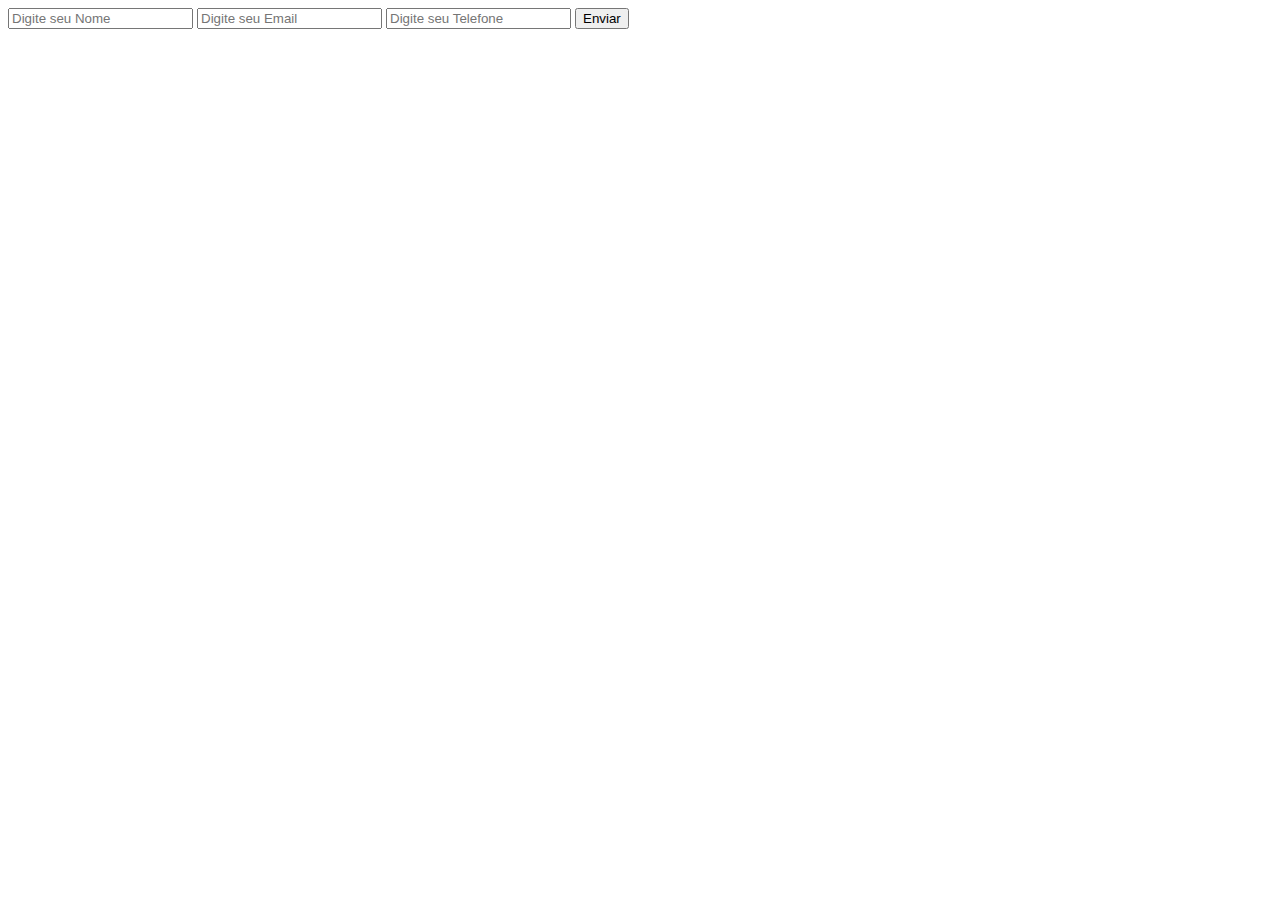
<file: index.html>
<!DOCTYPE html>
<html lang="pt-br">
<head>
	<meta charset="UTF-8">
	<meta http-equiv="X-UA-Compatible" content="IE=edge">
	<meta name="viewport" content="width=device-width, initial-scale=1.0">
	<title>Formulário</title>
</head>
<body>
	<form method="POST" onsubmit="salvarDados(event)">
    	<input type="text" id="idNome" required placeholder="Digite seu Nome"/>
		<input type="text" id="idEmail" required placeholder="Digite seu Email"/>
		<input type="text" id="idTel" required placeholder="Digite seu Telefone"/>
    	<button type="submit">Enviar</button>
    </form>
    <script src="./js/script.js"></script>
</body>
</html>
</file>
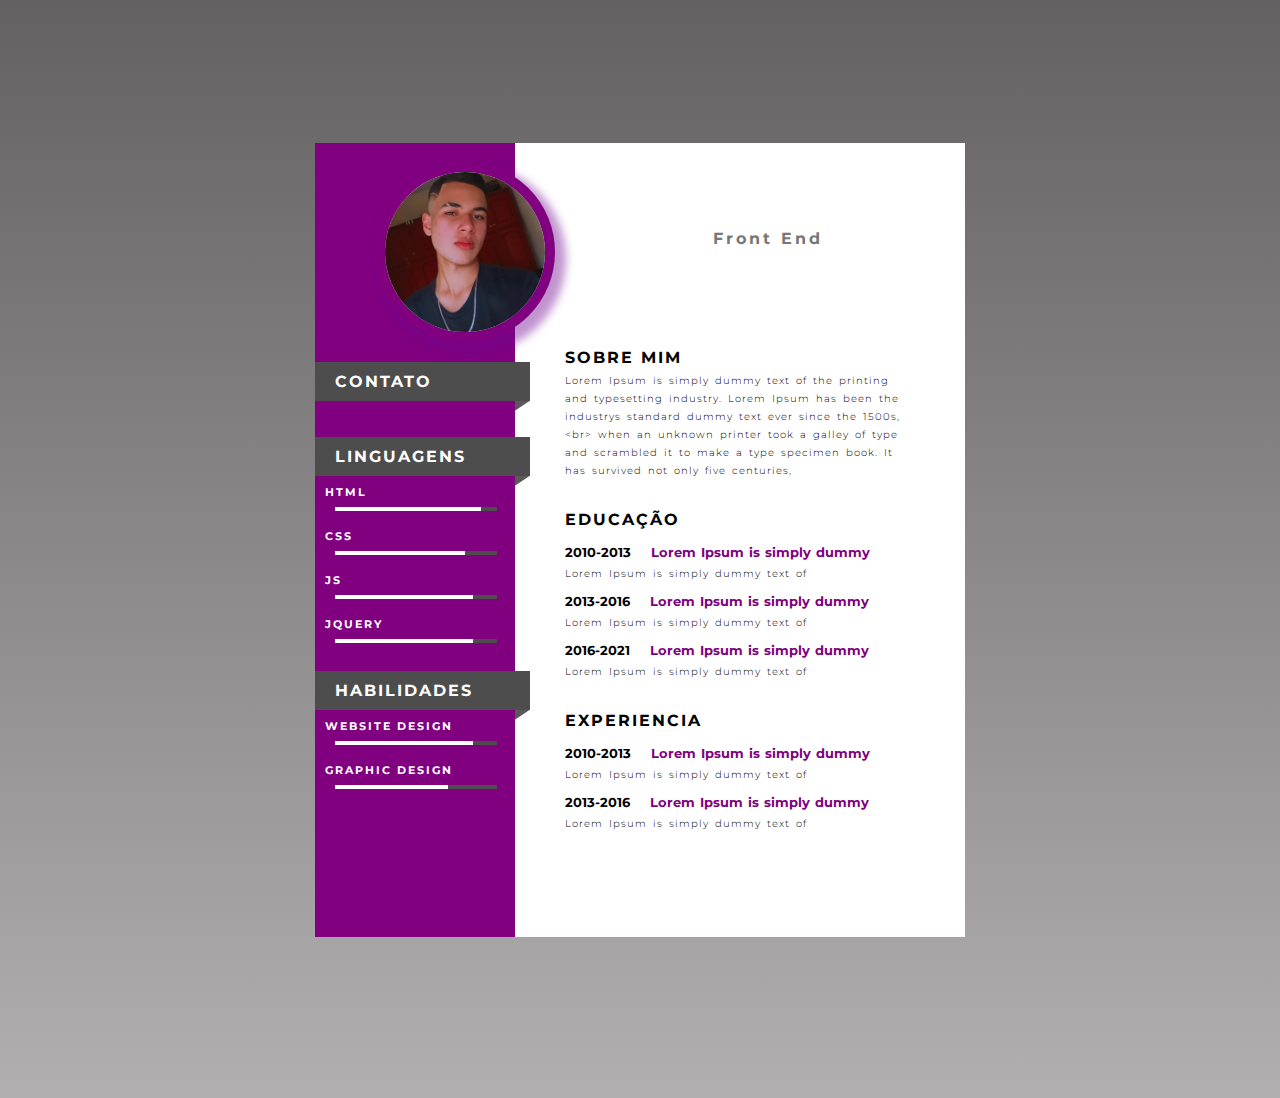
<file: curriculo.html>
<!DOCTYPE html>
<html lang="pt-br">
<head>
	<meta charset="UTF-8">
	<meta http-equiv="X-UA-Compatible" content="IE=edge">
	<meta name="viewport" content="width=device-width, initial-scale=1.0">
	<link rel="stylesheet" type="text/css" href="css/style.css">
	<link href="https://fonts.googleapis.com/icon?family=Material+Icons" rel="stylesheet">
	<title>Currículo</title>
</head>
<body>
	<script src="./js/app.js"></script>
</body>
</html>
</file>
<file: css/style.css>
@import url('https://fonts.googleapis.com/css2?family=Montserrat&display=swap');

*{
	margin: 0px; 
	padding: 0px;
	box-sizing: border-box; 
	font-family: 'Montserrat', sans-serif;
}

body{
	background-image: linear-gradient(#636162, #b1afaf);
	height: 122vh;
	font-weight: bold;
	letter-spacing: 2px;
}

.main{
	background-color: white;
	height: 794PX;
	width: 650px;
	position: absolute;
	transform: translate(-50%, -50%);
	left: 50%;
	top: 60%;
}

.left{
	background-color: purple;
	width: 200px;
	height: 100%;
	float: left;
}

.right{
	width: 450px;
	float: left;
}

.profile-img{
	height: 180px;
	width: 180px;
	background-color: #ddd;
	border-radius: 50%;
	margin-bottom: 20px;
	margin-left: 60px;
	border: 10px solid purple;
	box-shadow: 6px 7px 9px 5px #6f078f6e;
}

.profile-img img{
	width: 100%;
	border-radius: 50%;
}

.box-1{
	position: relative;
}

.heading{
	background-color: #4d4d4d;
	padding: 10px;
	color: #fff;
	text-align: left;
	padding-left: 20px;
	margin-right: -15px;
}

.heading::after{
	content: '';
	position: absolute;
	width: 21px;
	height: 18px;
	background-color: #5a5959;
	left: 191px;
	top: 26px;
	transform:rotate(56deg);
	z-index: -1;
}

.p1{
	padding: 9px 10px;
	font-size: 11px;
	color: #fff;
}

.p8{
	color: #777;
	font-size: 16px;
}

.icons1{
	font-size: 16px!important;
	padding-right: 10px!important;
	vertical-align: sub;
}

.skill-container{
	width: 90%;
	background-color: #4d4d4d;
	margin: 0px 10px;
}

.skill-html{
	text-align: right;
	padding-top: 2px;
	padding-bottom: 2px;
	margin-top: 8px;
	color: white;
	width: 90%;
	background-color: white;
}

.skill-css{
	text-align: right;
	padding-top: 2px;
	padding-bottom: 2px;
	margin-top: 8px;
	color: white;
	width: 80%;
	background-color: white;
}

.skill-js{
	text-align: right;
	padding-top: 2px;
	padding-bottom: 2px;
	margin-top: 8px;
	color: white;
	width: 85%;
	background-color: white;
}

.skill-jquery{
	text-align: right;
	padding-top: 2px;
	padding-bottom: 2px;
	margin-top: 8px;
	color: white;
	width: 80%;
	background-color: white;
}

.skill-gra{
	text-align: right;
	padding-top: 2px;
	padding-bottom: 2px;
	margin-top: 8px;
	color: white;
	width: 70%;
	background-color: white;
}

.skill-web{
	text-align: right;
	padding-top: 2px;
	padding-bottom: 2px;
	margin-top: 8px;
	color: white;
	width: 85%;
	background-color: white;
}

.icons2{
	padding: 18px 10px;
	color: rgb(236, 195, 255);
}

.name-div{
	padding: 86px 0px 60px 55px;
	text-align: center;
	letter-spacing: 3px;
}

.name-div h1{
	margin-bottom: 10px;
}

.box-2{
	padding: 0px 50px;
	margin-top: 30px;
}

.p2{
	font-size: 10px;
	font-weight: 300;
	letter-spacing: 1px;
	word-spacing: 2px;
	line-height: 18px;
	margin-top: 5px;
}

h2{
	font-size: 16px;
	margin-bottom: 15px;
}

.icons3{
	vertical-align: bottom;
	font-size: 21px!important;
	color: #4d4d4d;
}

.p3{
	font-size: 13px;
	word-spacing: 1px;
	letter-spacing: 0px;
	margin-top: 10px;
}

.p3 span{
	color: purple; padding-left: 20px;
}
</file>
